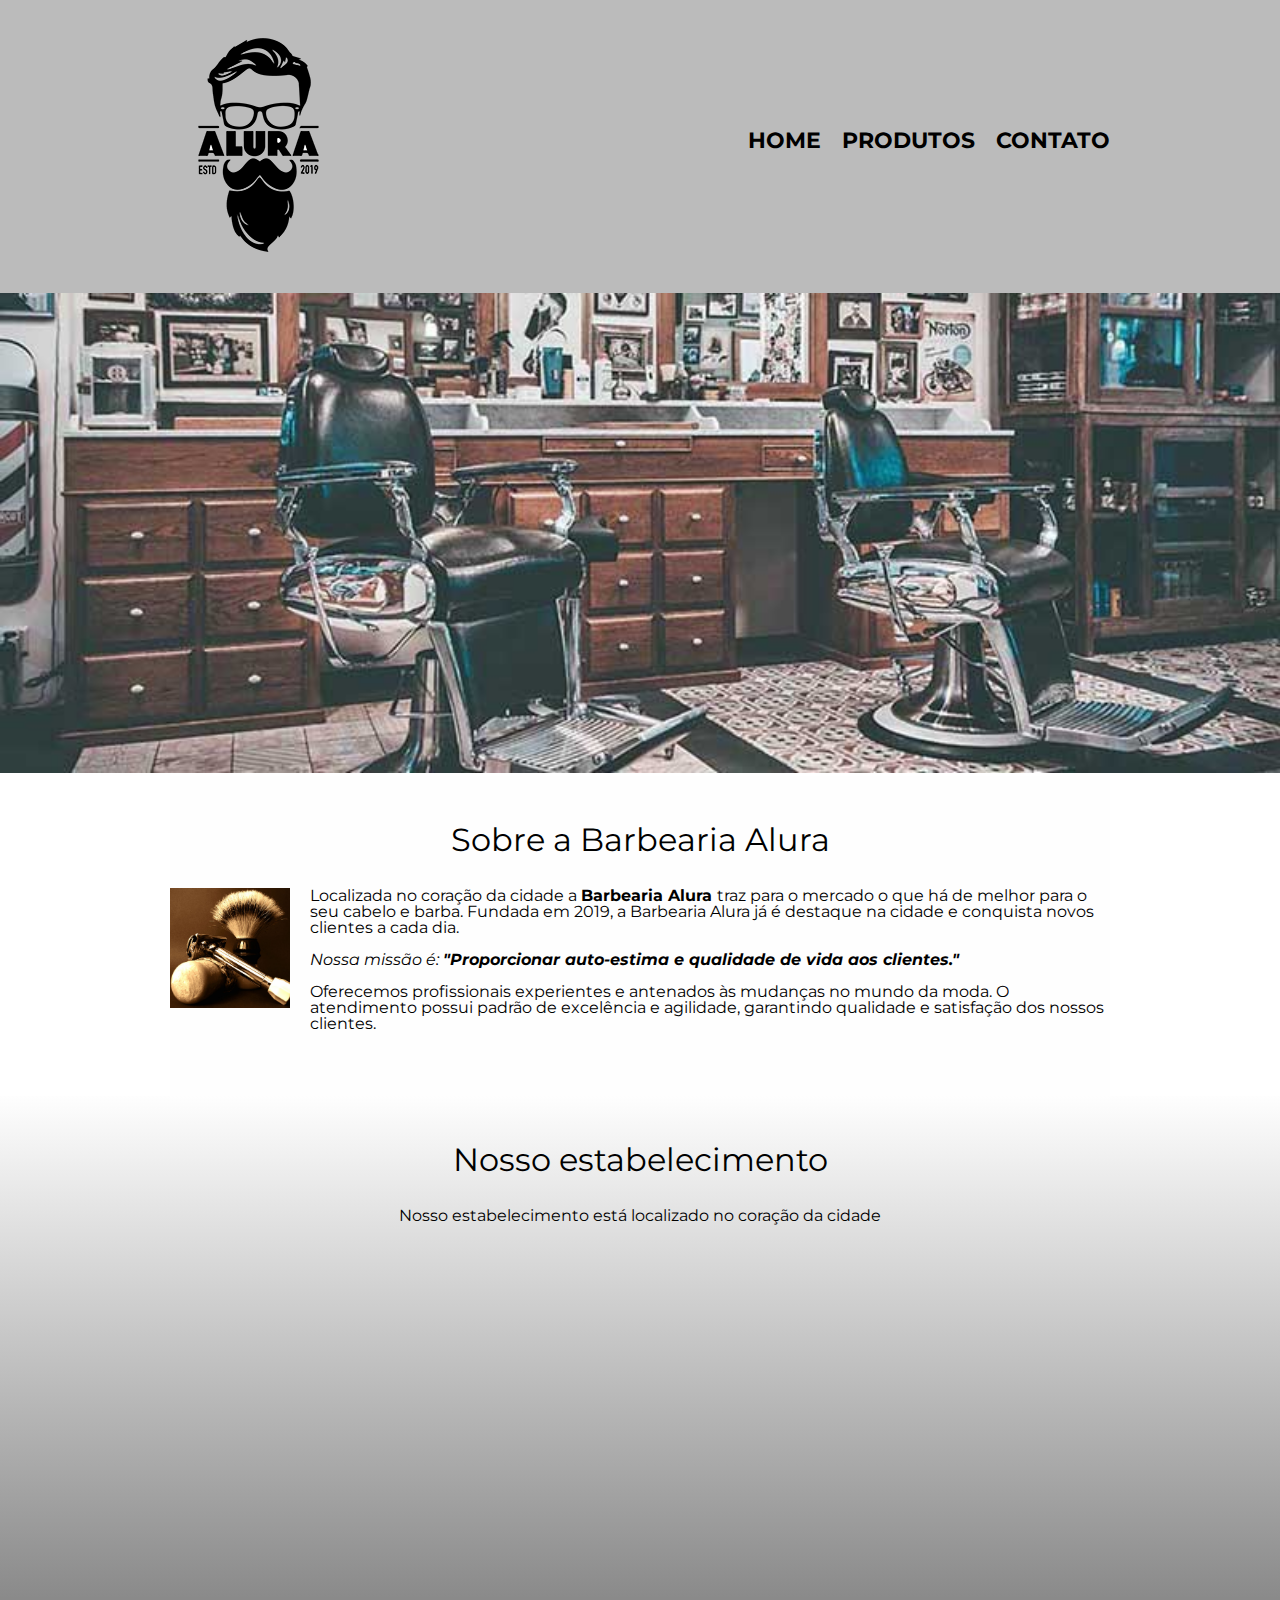
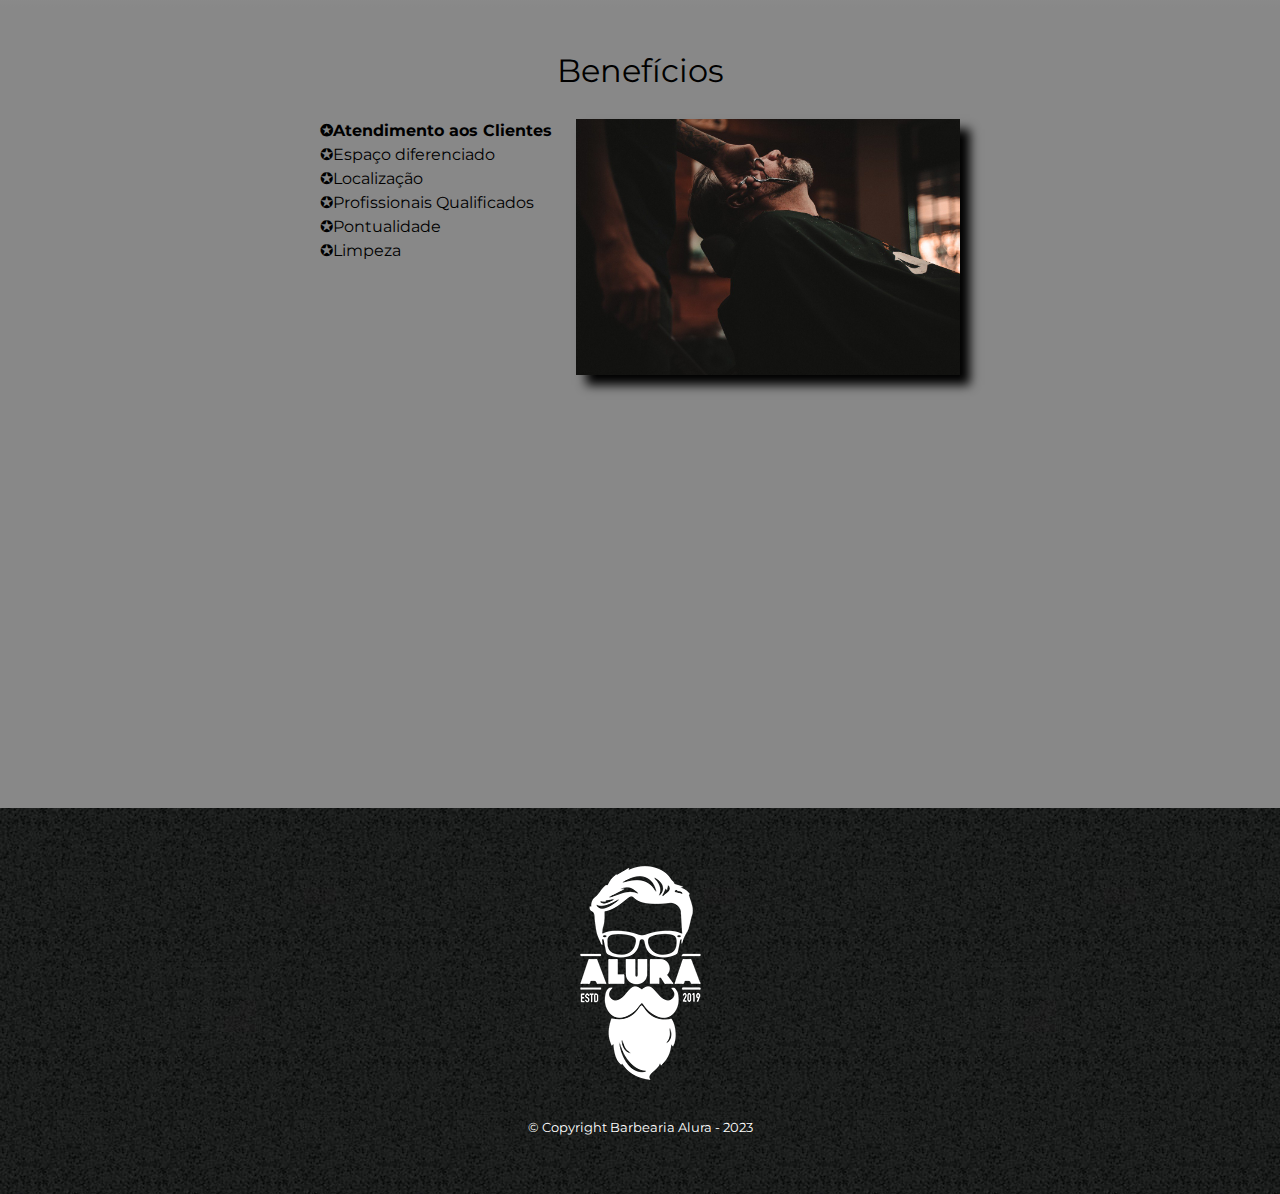
<file: index.html>
<!DOCTYPE html>
<html lang="pt-br">

<head>
    <meta charset="UTF-8">
    <meta name="viewport" content="width = device-width">
    <title>Barbearia Alura</title>

    <link rel="stylesheet" href="reset.css">
    <link rel="stylesheet" href="style.css">
    <link href="https://fonts.googleapis.com/css?family=Montserrat&display=swap" rel="stylesheet">

</head>

<body>

    <header>
        <div class="caixa">
            <h1> <img src="logo.png"> </h1>

            <nav>

                <ul>
                    <li> <a href="index.html"> Home </a> </li>
                    <li> <a href="produtos.html"> Produtos </a> </li>
                    <li> <a href="contato.html"> Contato </a> </li>
                </ul>

            </nav>
        </div>
    </header>

    <img class="banner" src="banner.jpg">

    <main>

        <section class="principal">


            <h2 class="titulo-principal">Sobre a Barbearia Alura</h2>

            <img class="utensilios" src="utensilios.jpg" alt="Utensílios de um barbeiro">

            <p>Localizada no coração da cidade a <strong>Barbearia Alura </strong> traz para o mercado o que há de
                melhor
                para o seu cabelo e barba. Fundada em 2019, a Barbearia Alura já é destaque na cidade e conquista novos
                clientes a cada dia.</p>

            <p id="missao"><em>Nossa missão é: <strong>"Proporcionar auto-estima e qualidade de vida aos
                        clientes."</strong>
                </em></p>

            <p>Oferecemos profissionais experientes e antenados às mudanças no mundo da moda. O atendimento possui
                padrão de
                excelência e agilidade, garantindo qualidade e satisfação dos nossos clientes.</p>
        </section>

        <section class="mapa">

            <h3 class="titulo-principal"> Nosso estabelecimento</h3>
            <p> Nosso estabelecimento está localizado no coração da cidade</p>

            <div class="mapa-conteudo">
                <iframe
                    src="https://www.google.com/maps/embed?pb=!1m18!1m12!1m3!1d3656.449840047712!2d-46.6323319!3d-23.588194799999997!2m3!1f0!2f0!3f0!3m2!1i1024!2i768!4f13.1!3m3!1m2!1s0x94ce5a2b2ed7f3a1%3A0xab35da2f5ca62674!2sAlura%20-%20Escola%20Online%20de%20Tecnologia!5e0!3m2!1spt-BR!2sbr!4v1682386162767!5m2!1spt-BR!2sbr"
                    width="100%" height="300" style="border:0;" allowfullscreen="" loading="lazy"
                    referrerpolicy="no-referrer-when-downgrade">
                </iframe>
            </div>
        </section>

        <section class="beneficios">
            <h3 class="titulo-principal">Benefícios</h3>

            <div class="conteudo-beneficios">
                <ul class="lista-beneficios">
                    <li class="itens">Atendimento aos Clientes</li>
                    <li class="itens">Espaço diferenciado</li>
                    <li class="itens">Localização</li>
                    <li class="itens">Profissionais Qualificados</li>
                    <li class="itens">Pontualidade</li>
                    <li class="itens">Limpeza</li>
                </ul><img src="beneficios.jpg" class="imagem-beneficios">
            </div>

            <div class="video">
                <iframe width= "100%" height="315" src="https://www.youtube.com/embed/MuCw8Jbw1uE"
                    title="YouTube video player" frameborder="0"
                    allow="accelerometer; autoplay; clipboard-write; encrypted-media; gyroscope; picture-in-picture; web-share"
                    allowfullscreen>
                </iframe>
            </div>

        </section>

    </main>

    <footer>

        <img src="logo-branco.png">
        <p class="copyright"> &copy; Copyright Barbearia Alura - 2023 </p>
    </footer>

</body>

</html>
</file>
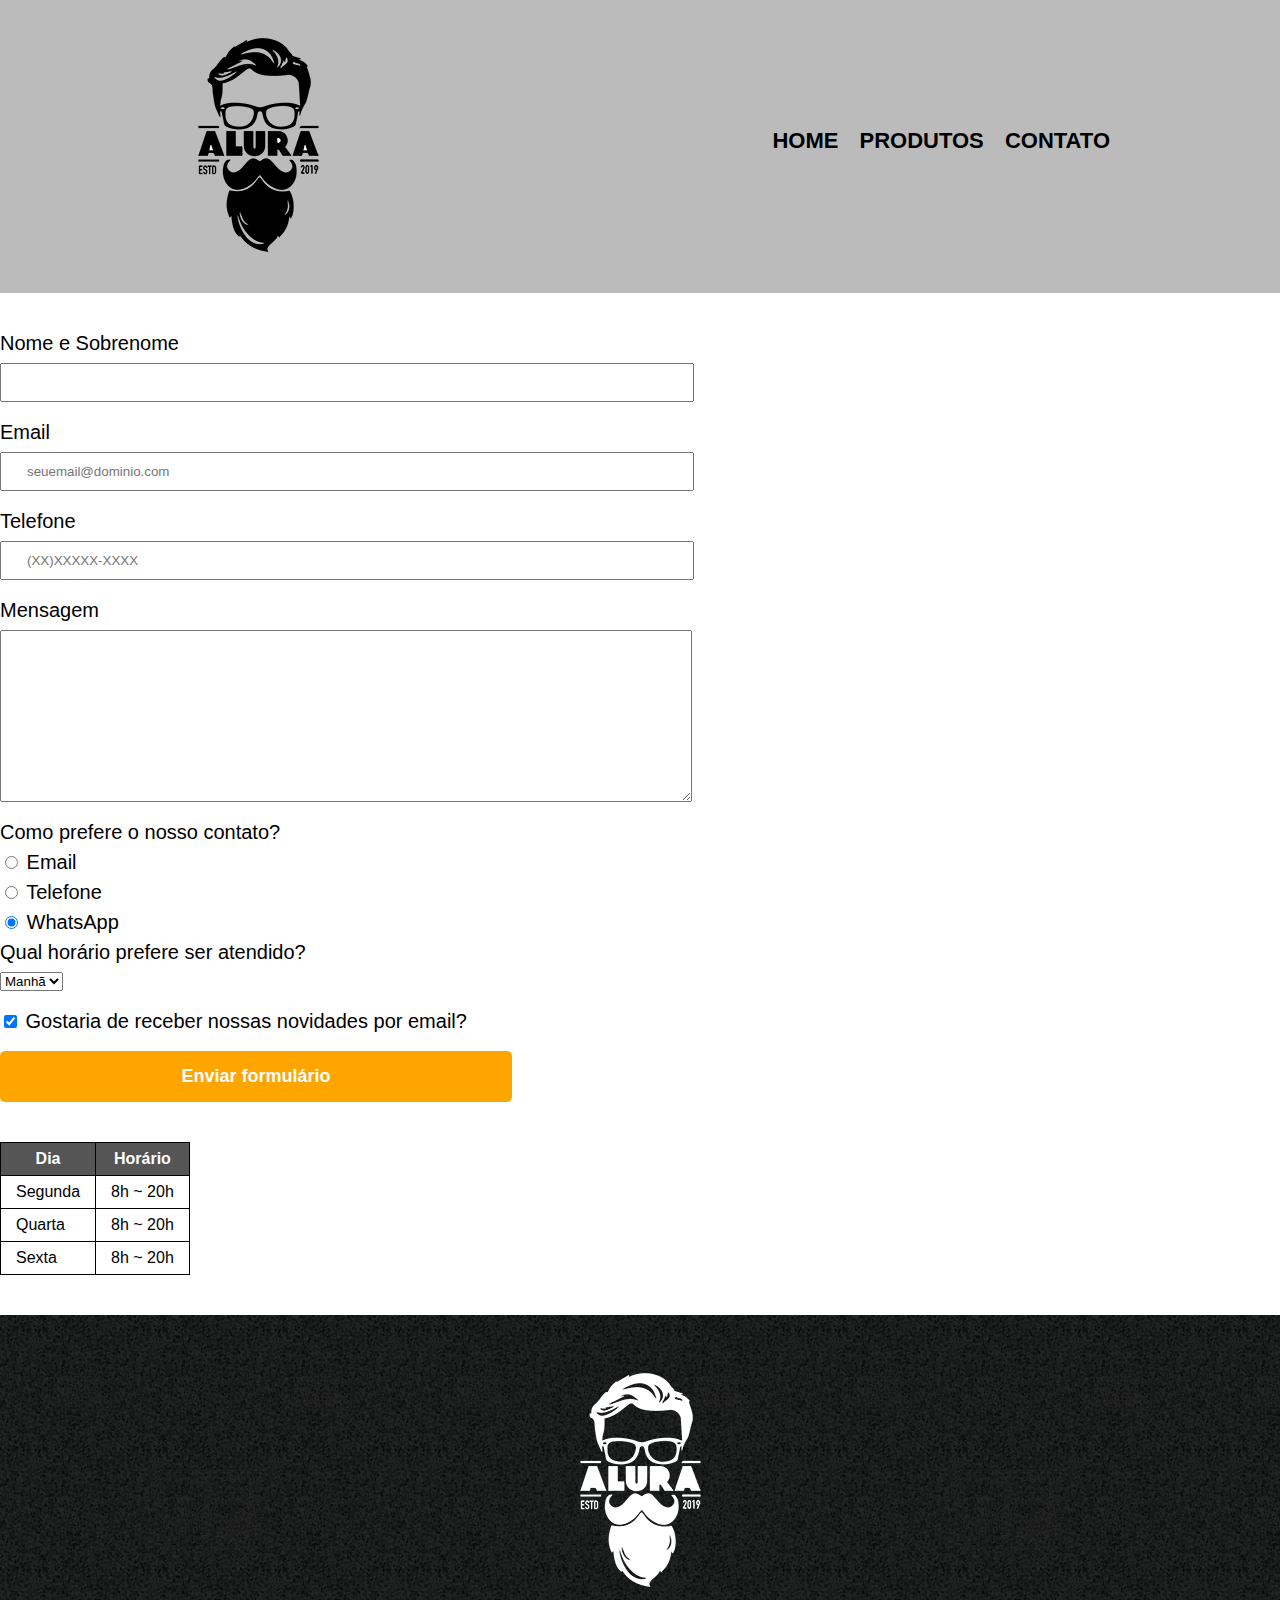
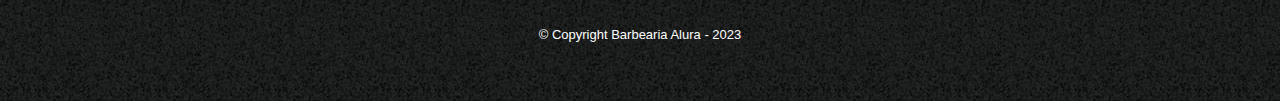
<file: contato.html>
<!DOCTYPE html>
<html>

<head>
    <meta charset="UTF-8">
    <title>Contato - Barbearia Alura </title>

    <link rel="stylesheet" href="reset.css">
    <link rel="stylesheet" href="style.css">

</head>

<body>

    <header>
        <div class="caixa">
            <h1> <img src="logo.png" alt="Logo da Barbearia Alura"> </h1>

            <nav>

                <ul>
                    <li> <a href="index.html"> Home </a> </li>
                    <li> <a href="produtos.html"> Produtos </a> </li>
                    <li> <a href="contato.html"> Contato </a> </li>
                </ul>

            </nav>
        </div>
    </header>

    <main>

        <form>
            <label for="nomesobrenome"> Nome e Sobrenome </label>
            <input type="text" id="nomesobrenome" class="input-padrao" required>

            <label for="email"> Email </label>
            <input type="email" id="email" class="input-padrao" required placeholder="seuemail@dominio.com">

            <label for="telefone"> Telefone </label>
            <input type="tel" id="telefone" class="input-padrao" required placeholder="(XX)XXXXX-XXXX">

            <label for="mensagem"> Mensagem </label>
            <textarea cols="70" rows="10" id="mensagem" class="input-padrao" required> </textarea>


            <fieldset>
                <legend> Como prefere o nosso contato? </legend>
                <label for="radio-email"> <input type="radio" name="contato" value="email" id="radio-email">
                    Email</label>


                <label for="radio-telefone"> <input type="radio" name="contato" value="telefone" id="radio-telefone">
                    Telefone</label>


                <label for="radio-whatsapp"> <input type="radio" name="contato" value="whatsapp" id="radio-whatsapp"
                        checked>
                    WhatsApp</label>


            </fieldset>

            <fieldset>
                <legend> Qual horário prefere ser atendido? </legend>
                <select>
                    <option> Manhã </option>
                    <option> Tarde </option>
                    <option> Noite </option>
                </select>

            </fieldset>


            <label class="checkbox"> <input type="checkbox" checked> Gostaria de receber nossas novidades por
                email?</label>


            <input type="submit" value="Enviar formulário" class="enviar">
        </form>

        <table>
            <thead>
                <tr>
                    <th> Dia </th>
                    <th> Horário </th>
                </tr>
            </thead>

            <tbody>
                <tr>
                    <td> Segunda </td>
                    <td> 8h ~ 20h </td>
                </tr>

                <tr>
                    <td> Quarta </td>
                    <td>8h ~ 20h </td>
                </tr>

                <tr>
                    <td> Sexta </td>
                    <td>8h ~ 20h </td>
                </tr>
            </tbody>


        </table>

    </main>


    <footer>

        <img src="logo-branco.png" alt="Logo da Barbearia Alura">
        <p class="copyright"> &copy; Copyright Barbearia Alura - 2023 </p>
    </footer>

</body>

</html>
</file>
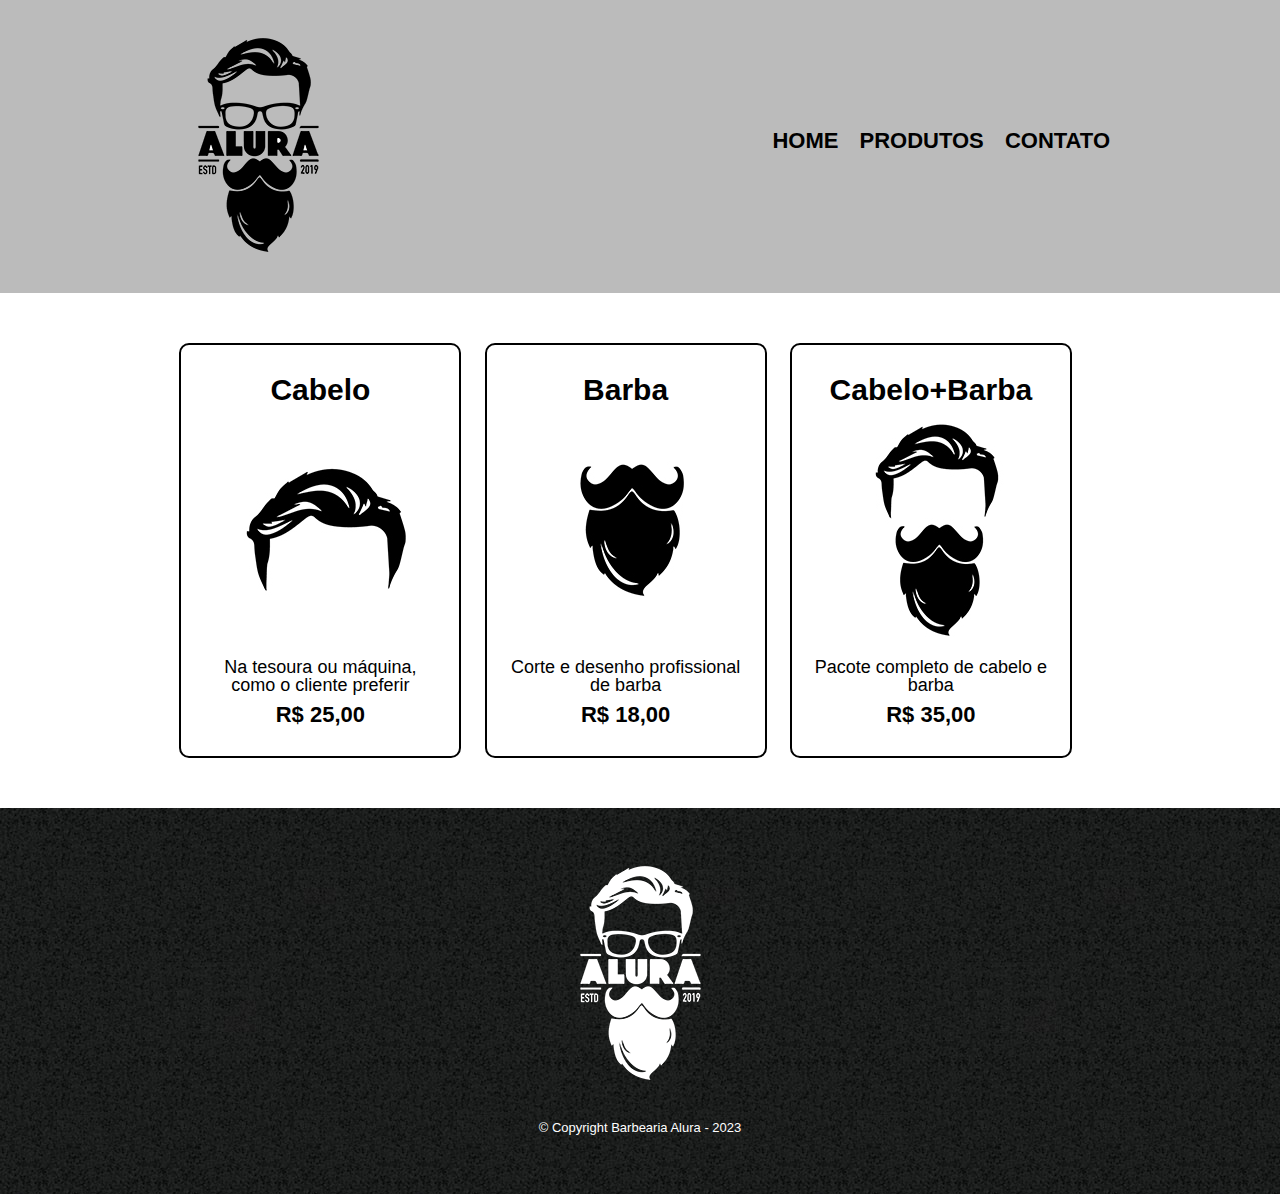
<file: produtos.html>
<!DOCTYPE html>
<html>

<head>
    <meta charset="UTF-8">
    <title>Produtos - Barbearia Alura </title>

    <link rel="stylesheet" href="reset.css">
    <link rel="stylesheet" href="style.css">

</head>

<body>

    <header>
        <div class="caixa">
            <h1> <img src="logo.png"> </h1>

            <nav>

                <ul>
                    <li> <a href="index.html"> Home </a> </li>
                    <li> <a href="produtos.html"> Produtos </a> </li>
                    <li> <a href="contato.html"> Contato </a> </li>
                </ul>

            </nav>
        </div>
    </header>

    <main>
        <ul class="produtos">
            <li>
                <h2> Cabelo </h2>
                <img src="cabelo.jpg">
                <p class="produto-descricao"> Na tesoura ou máquina, como o cliente preferir </p>
                <p class="produto-preco"> R$ 25,00 </p>
            </li>

            <li>
                <h2> Barba </h2>
                <img src="barba.jpg">
                <p class="produto-descricao"> Corte e desenho profissional de barba </p>
                <p class="produto-preco"> R$ 18,00</p>
            </li>

            <li>
                <h2> Cabelo+Barba</h2>
                <img src="cabelo+barba.jpg">
                <p class="produto-descricao"> Pacote completo de cabelo e barba </p>
                <p class="produto-preco"> R$ 35,00 </p>
            </li>
        </ul>
    </main>

    <footer>

        <img src="logo-branco.png">
        <p class="copyright"> &copy; Copyright Barbearia Alura - 2023 </p>
    </footer>

</body>

</html>
</file>
<file: style.css>
body {

    font-family: 'Montserrat', sans-serif;
}

header {

    background: #BBBBBB;
    padding: 20px 0;
}

.caixa {

    position: relative;
    width: 940px;
    margin: 0 auto;


}

nav {

    position: absolute;
    top: 110px;
    right: 0;
}

nav li {

    display: inline;
    margin: 0 0 0 15px;
}

nav a {

    text-transform: uppercase;
    color: #000000;
    font-weight: bold;
    font-size: 22px;
    text-decoration: none;

}

nav a:hover {

    color: #c78c19;
    text-decoration: underline;

}

.produtos {

    width: 940px;
    margin: 0 auto;
    padding: 50px 0;
}

.produtos li {

    display: inline-block;
    text-align: center;
    width: 30%;
    vertical-align: top;
    margin: 0 1%;
    padding: 30px 20px;
    box-sizing: border-box;
    border: 2px solid #000000;
    border-radius: 10px;

}

.produtos li:hover {

    border-color: #c78c19;


}

.produtos li:active {

    border-color: darkblue;

}

.produtos li:hover h2 {

    font-size: 32px;

}

.produtos h2 {

    font-size: 30px;
    font-weight: bold;

}

.produto-descricao {

    font-size: 18px;

}

.produto-preco {

    font-size: 22px;
    font-weight: bold;
    margin-top: 10px;
}

footer {

    text-align: center;
    background: url("bg.jpg");
    padding: 40px 0;
}

.copyright {

    color: #FFFFFF;
    font-size: 13px;
    margin: 20px 0;

}

main {}

form {

    margin: 40px 0;
}

form label,
form legend {

    display: block;
    font-size: 20px;
    margin: 0 0 10px;
}

.input-padrao {

    display: block;
    margin: 0 0 20px;
    padding: 10px 25px;
    width: 50%;
}

.checkbox {

    margin: 20px 0;
}

.enviar {

    width: 40%;
    padding: 15px 0;
    background: orange;
    color: white;
    font-weight: bold;
    font-size: 18px;
    border: none;
    border-radius: 5px;
    transition: 1s all;
    cursor: pointer;
}

.enviar:hover {

    background: darkorange;
    transform: scale(1.2);


}

table {

    margin: 20px 0 40px;
}

thead {

    background: #555555;
    color: white;
    font-weight: bold;
}

td,
th {

    border: 1px solid #000000;
    padding: 8px 15px;
}

/*css da pagina inicial */
.banner {

    width: 100%;
}

.titulo-principal {

    text-align: center;
    font-size: 2em;
    margin: 0 0 1em;
    clear: left;
}

.principal {

    padding: 3em 0;
    background: #fefefe;
    width: 940px;
    margin: 0 auto;
}

.principal p {

    margin: 0 0 1em;
}

.principal strong {

    font-weight: bold;
}

.principal em {

    font-style: italic;
}

.utensilios {

    width: 120px;
    float: left;
    margin: 0 20px 20px 0;
}

.mapa {

    padding: 3em 0;
    background: linear-gradient(#fefefe, #888888);

}

.mapa-conteudo {

    width: 940px;
    margin: 0 auto;
}

.mapa p {

    margin: 0 0 2em;
    text-align: center;
}

.beneficios {

    padding: 3em 0;
    background: #888888;

}

.conteudo-beneficios {

    width: 640px;
    margin: 0 auto;
}

.lista-beneficios {

    width: 40%;
    display: inline-block;
    vertical-align: top;

}

.itens {

    line-height: 1.5;

}

.itens:first-child {

    font-weight: bold;
}


.itens:before {

    content: "✪";
}


.imagem-beneficios {

    width: 60%;
    opacity: 1;
    transition: 400ms;
    box-shadow: 10px 10px 10px 0 black;
}

.imagem-beneficios:hover {

    opacity: 0.3;
}


.video {

    width: 560px;
    margin: 2em auto;

}

@media screen and (max-width: 480px) {
    
   .caixa, .principal, .conteudo-beneficios, .mapa-conteudo, .video {
     width: auto;
   }
}
</file>
